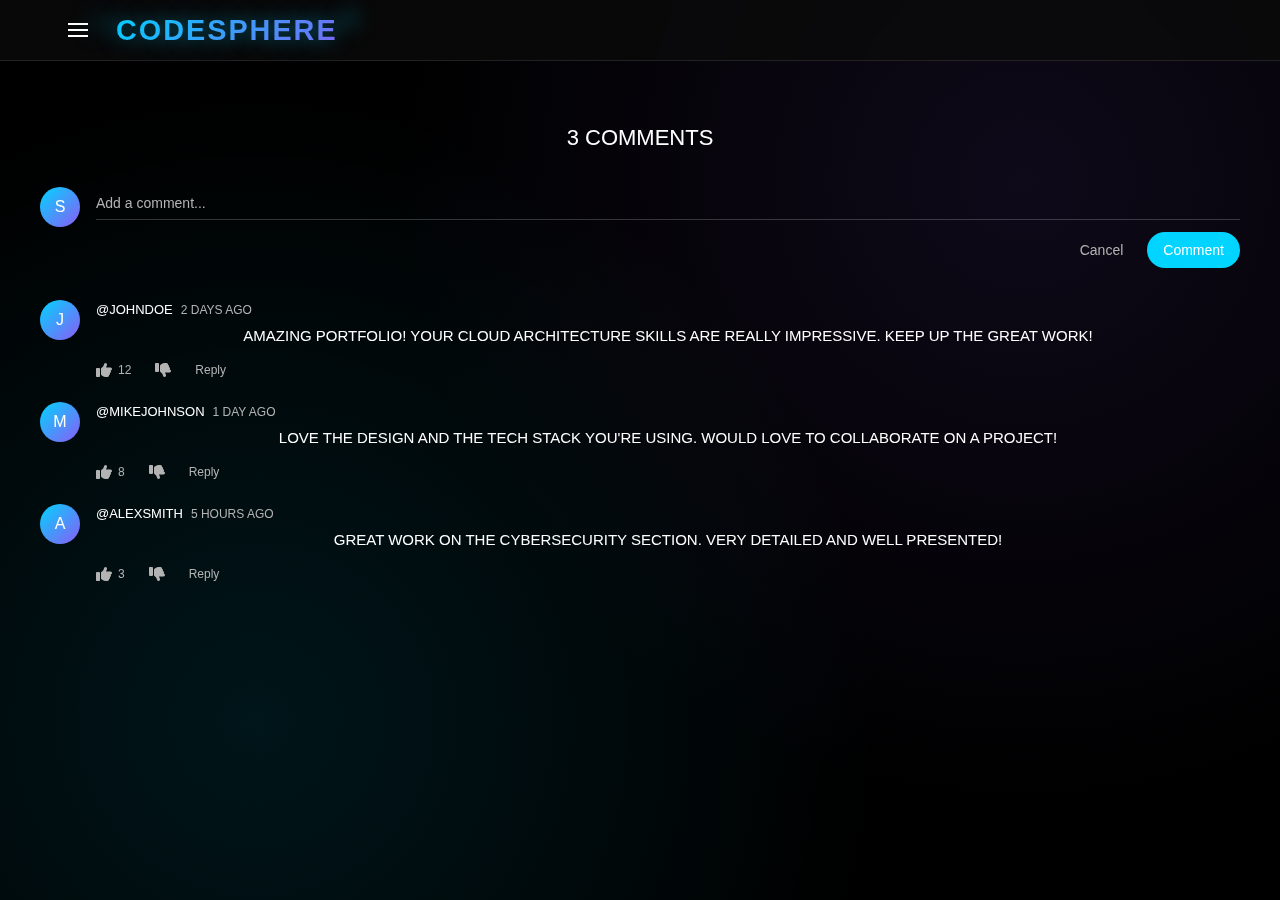
<file: comments.html>
<!DOCTYPE html>
<html lang="en">
<head>
    <meta charset="UTF-8">
    <meta name="viewport" content="width=device-width, initial-scale=1.0">
    <title>Comments - Soorya Portfolio</title>
    <link href="https://fonts.googleapis.com/css2?family=Poppins:wght@300;400;500;600;700&display=swap" rel="stylesheet">
    <link rel="stylesheet" href="https://cdnjs.cloudflare.com/ajax/libs/font-awesome/6.0.0/css/all.min.css">
    <link rel="stylesheet" href="style.css">
</head>
<body>
    <!-- Navigation -->
    <nav class="navbar">
        <div class="nav-container">
            <div class="nav-left">
                <button class="hamburger-menu" id="hamburgerMenu">
                    <span></span>
                    <span></span>
                    <span></span>
                </button>
                <div class="nav-logo">CodeSphere</div>
            </div>
            <div class="nav-menu" id="navMenu">
                <a href="index.html#home">Home</a>
                <a href="index.html#skills">Skills</a>
                <a href="index.html#portfolio">Portfolio</a>
                <a href="project.html">Projects</a>
                <a href="index.html#about">About</a>
                <a href="index.html#contact">Contact</a>
                <a href="comments.html" class="active">Comments</a>
            </div>
        </div>
    </nav>

    <!-- Comments Section -->
    <section class="youtube-comments">
        <div class="container">
            <div class="comments-header">
                <h3><span id="commentCount">3</span> Comments</h3>
            </div>

            <!-- Add Comment -->
            <div class="add-comment">
                <div class="user-avatar">S</div>
                <div class="comment-input-area">
                    <form id="commentForm">
                        <input type="text" id="commentInput" placeholder="Add a comment...">
                        <div class="comment-actions">
                            <button type="button" class="cancel-btn">Cancel</button>
                            <button type="submit" class="comment-btn">Comment</button>
                        </div>
                    </form>
                </div>
            </div>

            <!-- Comments List -->
            <div id="commentsList" class="comments-list">
                <div class="comment-item">
                    <div class="comment-avatar">J</div>
                    <div class="comment-content">
                        <div class="comment-header">
                            <span class="username">@johndoe</span>
                            <span class="timestamp">2 days ago</span>
                        </div>
                        <div class="comment-text">Amazing portfolio! Your cloud architecture skills are really impressive. Keep up the great work!</div>
                        <div class="comment-actions">
                            <button class="action-btn"><i class="fas fa-thumbs-up"></i> 12</button>
                            <button class="action-btn"><i class="fas fa-thumbs-down"></i></button>
                            <button class="action-btn">Reply</button>
                        </div>
                    </div>
                </div>

                <div class="comment-item">
                    <div class="comment-avatar">M</div>
                    <div class="comment-content">
                        <div class="comment-header">
                            <span class="username">@mikejohnson</span>
                            <span class="timestamp">1 day ago</span>
                        </div>
                        <div class="comment-text">Love the design and the tech stack you're using. Would love to collaborate on a project!</div>
                        <div class="comment-actions">
                            <button class="action-btn"><i class="fas fa-thumbs-up"></i> 8</button>
                            <button class="action-btn"><i class="fas fa-thumbs-down"></i></button>
                            <button class="action-btn">Reply</button>
                        </div>
                    </div>
                </div>

                <div class="comment-item">
                    <div class="comment-avatar">A</div>
                    <div class="comment-content">
                        <div class="comment-header">
                            <span class="username">@alexsmith</span>
                            <span class="timestamp">5 hours ago</span>
                        </div>
                        <div class="comment-text">Great work on the cybersecurity section. Very detailed and well presented!</div>
                        <div class="comment-actions">
                            <button class="action-btn"><i class="fas fa-thumbs-up"></i> 3</button>
                            <button class="action-btn"><i class="fas fa-thumbs-down"></i></button>
                            <button class="action-btn">Reply</button>
                        </div>
                    </div>
                </div>
            </div>
        </div>
    </section>

    <script>
        // Disable right-click
        document.addEventListener('contextmenu', function(e) {
            e.preventDefault();
        });
        
        let commentCount = 3;
        
        // Hamburger menu toggle
        document.getElementById('hamburgerMenu').addEventListener('click', function() {
            const navMenu = document.getElementById('navMenu');
            navMenu.classList.toggle('active');
            this.classList.toggle('active');
        });
        
        document.getElementById('commentForm').addEventListener('submit', function(e) {
            e.preventDefault();
            const input = document.getElementById('commentInput');
            const text = input.value.trim();
            
            if (text) {
                addComment(text);
                input.value = '';
                commentCount++;
                document.getElementById('commentCount').textContent = commentCount;
            }
        });

        function addComment(text) {
            const commentsList = document.getElementById('commentsList');
            const newComment = document.createElement('div');
            newComment.className = 'comment-item';
            
            const firstLetter = 'Y'; // You
            
            newComment.innerHTML = `
                <div class="comment-avatar">${firstLetter}</div>
                <div class="comment-content">
                    <div class="comment-header">
                        <span class="username">@you</span>
                        <span class="timestamp">now</span>
                    </div>
                    <div class="comment-text">${text}</div>
                    <div class="comment-actions">
                        <button class="action-btn"><i class="fas fa-thumbs-up"></i> 0</button>
                        <button class="action-btn"><i class="fas fa-thumbs-down"></i></button>
                        <button class="action-btn">Reply</button>
                    </div>
                </div>
            `;
            
            commentsList.insertBefore(newComment, commentsList.firstChild);
        }
    </script>
</body>
</html>
</file>
<file: style.css>
* {
    margin: 0;
    padding: 0;
    box-sizing: border-box;
}

:root {
    --primary-bg: #0a0a0a;
    --secondary-bg: #1a1a1a;
    --glass-bg: rgba(255, 255, 255, 0.05);
    --glass-border: rgba(255, 255, 255, 0.1);
    --neon-blue: #00d4ff;
    --neon-purple: #8b5cf6;
    --neon-cyan: #06ffa5;
    --text-primary: #ffffff;
    --text-secondary: #b3b3b3;
    --gradient: linear-gradient(135deg, var(--neon-blue), var(--neon-purple));
}

body {
    font-family: 'Poppins', sans-serif;
    background: var(--primary-bg);
    color: var(--text-primary);
    overflow-x: hidden;
    line-height: 1.6;
}

body::before {
    content: '';
    position: fixed;
    top: 0;
    left: 0;
    width: 100%;
    height: 100%;
    background: radial-gradient(circle at 20% 80%, rgba(0, 212, 255, 0.1) 0%, transparent 50%),
                radial-gradient(circle at 80% 20%, rgba(139, 92, 246, 0.1) 0%, transparent 50%);
    pointer-events: none;
    z-index: -1;
}

.container {
    max-width: 1200px;
    margin: 0 auto;
    padding: 0 20px;
}

/* Navigation */
.navbar {
    position: fixed;
    top: 0;
    width: 100%;
    background: rgba(10, 10, 10, 0.8);
    backdrop-filter: blur(20px);
    border-bottom: 1px solid var(--glass-border);
    z-index: 1000;
    transition: all 0.3s ease;
}

.nav-container {
    max-width: 1200px;
    margin: 0 auto;
    padding: 0 20px;
    display: flex;
    justify-content: space-between;
    align-items: center;
    height: 70px;
}

.nav-logo {
    font-size: 1.8rem;
    font-weight: 700;
    background: var(--gradient);
    -webkit-background-clip: text;
    -webkit-text-fill-color: transparent;
    background-clip: text;
}

.nav-menu {
    display: flex;
    list-style: none;
    gap: 2rem;
}

.nav-menu a {
    color: var(--text-secondary);
    text-decoration: none;
    font-weight: 500;
    transition: all 0.3s ease;
    position: relative;
}

.nav-menu a:hover {
    color: var(--neon-blue);
}

.nav-resume-btn {
    background: linear-gradient(135deg, var(--accent-color), #0099cc) !important;
    padding: 8px 16px !important;
    border-radius: 20px !important;
    color: white !important;
    font-weight: 500 !important;
    transition: all 0.3s ease !important;
}

.nav-resume-btn:hover {
    transform: translateY(-2px) !important;
    box-shadow: 0 5px 15px rgba(0, 212, 255, 0.3) !important;
}

.nav-menu a::after {
    content: '';
    position: absolute;
    bottom: -5px;
    left: 0;
    width: 0;
    height: 2px;
    background: var(--gradient);
    transition: width 0.3s ease;
}

.nav-menu a:hover::after {
    width: 100%;
}

/* Hero Section */
.hero {
    min-height: 100vh;
    display: flex;
    align-items: center;
    justify-content: center;
    position: relative;
    padding: 0 20px;
}

.hero-content {
    display: grid;
    grid-template-columns: 1fr 1fr;
    gap: 4rem;
    align-items: center;
    max-width: 1200px;
    width: 100%;
}

.hero-title {
    font-size: 3.5rem;
    font-weight: 700;
    margin-bottom: 1rem;
    line-height: 1.2;
}

.gradient-text {
    background: var(--gradient);
    -webkit-background-clip: text;
    -webkit-text-fill-color: transparent;
    background-clip: text;
}

.hero-subtitle {
    font-size: 1.3rem;
    color: var(--text-secondary);
    margin-bottom: 2rem;
}

.typing-container {
    font-size: 1.1rem;
    color: var(--neon-cyan);
    height: 2rem;
}

.cursor {
    animation: blink 1s infinite;
}

@keyframes blink {
    0%, 50% { opacity: 1; }
    51%, 100% { opacity: 0; }
}

.profile-container {
    position: relative;
    display: flex;
    justify-content: center;
    align-items: center;
}

.profile-ring {
    position: absolute;
    width: 320px;
    height: 320px;
    border: 2px solid transparent;
    border-radius: 50%;
    background: linear-gradient(45deg, var(--neon-blue), var(--neon-purple), var(--neon-cyan));
    background-clip: border-box;
    animation: rotate 10s linear infinite;
}

.profile-ring::before {
    content: '';
    position: absolute;
    inset: 2px;
    background: var(--primary-bg);
    border-radius: 50%;
}

.profile-img {
    width: 300px;
    height: 300px;
    border-radius: 50%;
    object-fit: cover;
    position: relative;
    z-index: 2;
}

@keyframes rotate {
    from { transform: rotate(0deg); }
    to { transform: rotate(360deg); }
}

.scroll-indicator {
    position: absolute;
    bottom: 30px;
    left: 50%;
    transform: translateX(-50%);
}

.scroll-arrow {
    width: 2px;
    height: 30px;
    background: var(--gradient);
    position: relative;
    animation: scroll 2s infinite;
}

.scroll-arrow::after {
    content: '';
    position: absolute;
    bottom: 0;
    left: -3px;
    width: 8px;
    height: 8px;
    border-right: 2px solid var(--neon-blue);
    border-bottom: 2px solid var(--neon-blue);
    transform: rotate(45deg);
}

@keyframes scroll {
    0%, 100% { opacity: 0.3; }
    50% { opacity: 1; }
}

/* Section Styles */
section {
    padding: 100px 0;
}

.section-title {
    font-size: 2.5rem;
    text-align: center;
    margin-bottom: 4rem;
    background: var(--gradient);
    -webkit-background-clip: text;
    -webkit-text-fill-color: transparent;
    background-clip: text;
}

/* About Section */
.about-content {
    display: grid;
    grid-template-columns: 1fr 1fr;
    gap: 4rem;
    align-items: center;
}

.about-text p {
    font-size: 1.1rem;
    color: var(--text-secondary);
    margin-bottom: 1.5rem;
}

.about-stats {
    display: flex;
    gap: 2rem;
    margin-top: 2rem;
}

.stat {
    text-align: center;
}

.stat-number {
    display: block;
    font-size: 2rem;
    font-weight: 700;
    color: var(--neon-blue);
}

.stat-label {
    font-size: 0.9rem;
    color: var(--text-secondary);
}

.tech-orbit {
    position: relative;
    width: 300px;
    height: 300px;
    margin: 0 auto;
}

.orbit-center {
    position: absolute;
    top: 50%;
    left: 50%;
    width: 60px;
    height: 60px;
    background: var(--gradient);
    border-radius: 50%;
    transform: translate(-50%, -50%);
    box-shadow: 0 0 30px rgba(0, 212, 255, 0.5);
}

.orbit-ring {
    position: absolute;
    top: 50%;
    left: 50%;
    border: 1px solid rgba(255, 255, 255, 0.1);
    border-radius: 50%;
    transform: translate(-50%, -50%);
}

.ring-1 { width: 120px; height: 120px; }
.ring-2 { width: 180px; height: 180px; }
.ring-3 { width: 240px; height: 240px; }

.orbit-item {
    position: absolute;
    width: 40px;
    height: 40px;
    background: var(--glass-bg);
    backdrop-filter: blur(10px);
    border: 1px solid var(--glass-border);
    border-radius: 50%;
    display: flex;
    align-items: center;
    justify-content: center;
    font-size: 1.2rem;
    color: var(--neon-blue);
}

.item-1 { top: 10px; left: 50%; transform: translateX(-50%); animation: orbit1 20s linear infinite; }
.item-2 { top: 50%; right: 10px; transform: translateY(-50%); animation: orbit2 15s linear infinite; }
.item-3 { bottom: 10px; left: 50%; transform: translateX(-50%); animation: orbit3 25s linear infinite; }
.item-4 { top: 50%; left: 10px; transform: translateY(-50%); animation: orbit4 18s linear infinite; }

@keyframes orbit1 { from { transform: translateX(-50%) rotate(0deg) translateX(90px) rotate(0deg); } to { transform: translateX(-50%) rotate(360deg) translateX(90px) rotate(-360deg); } }
@keyframes orbit2 { from { transform: translateY(-50%) rotate(0deg) translateX(90px) rotate(0deg); } to { transform: translateY(-50%) rotate(360deg) translateX(90px) rotate(-360deg); } }
@keyframes orbit3 { from { transform: translateX(-50%) rotate(0deg) translateX(90px) rotate(0deg); } to { transform: translateX(-50%) rotate(360deg) translateX(90px) rotate(-360deg); } }
@keyframes orbit4 { from { transform: translateY(-50%) rotate(0deg) translateX(90px) rotate(0deg); } to { transform: translateY(-50%) rotate(360deg) translateX(90px) rotate(-360deg); } }

/* Skills Section */
.skills {
    background: var(--secondary-bg);
}

.skills-grid {
    display: grid;
    grid-template-columns: repeat(auto-fit, minmax(250px, 1fr));
    gap: 2rem;
}

.skill-card {
    background: var(--glass-bg);
    backdrop-filter: blur(20px);
    border: 1px solid var(--glass-border);
    border-radius: 20px;
    padding: 2rem;
    text-align: center;
    transition: all 0.3s ease;
}

.skill-card:hover {
    transform: translateY(-10px);
    box-shadow: 0 20px 40px rgba(0, 212, 255, 0.2);
}

.skill-icon {
    font-size: 3rem;
    color: var(--neon-blue);
    margin-bottom: 1rem;
}

.skill-card h3 {
    margin-bottom: 1.5rem;
    font-size: 1.2rem;
}

.progress-ring {
    position: relative;
    width: 100px;
    height: 100px;
    margin: 0 auto;
}

.progress-svg {
    width: 100px;
    height: 100px;
    transform: rotate(-90deg);
}

.progress-circle-bg {
    fill: none;
    stroke: rgba(255, 255, 255, 0.1);
    stroke-width: 8;
}

.progress-circle {
    fill: none;
    stroke: url(#gradient);
    stroke-width: 8;
    stroke-linecap: round;
    stroke-dasharray: 283;
    stroke-dashoffset: 283;
    transition: stroke-dashoffset 2s ease;
}

.progress-text {
    position: absolute;
    top: 50%;
    left: 50%;
    transform: translate(-50%, -50%);
    font-size: 1.2rem;
    font-weight: 600;
    color: var(--neon-blue);
}

/* Portfolio Section */
.portfolio-header {
    display: flex;
    justify-content: flex-end;
    margin-bottom: 2rem;
}

.portfolio-grid {
    display: grid;
    grid-template-columns: repeat(auto-fit, minmax(350px, 1fr));
    gap: 2rem;
}

.coming-soon {
    text-align: center;
    padding: 4rem 2rem;
    background: rgba(255, 255, 255, 0.05);
    border-radius: 15px;
    border: 1px solid rgba(0, 212, 255, 0.2);
    backdrop-filter: blur(10px);
    grid-column: 1 / -1;
}

.coming-soon i {
    font-size: 3rem;
    color: var(--accent-color);
    margin-bottom: 1rem;
}

.coming-soon h3 {
    font-size: 2rem;
    margin-bottom: 1rem;
    color: var(--text-primary);
}

.coming-soon p {
    color: var(--text-secondary);
    font-size: 1.1rem;
}

.project-card {
    background: var(--glass-bg);
    backdrop-filter: blur(20px);
    border: 1px solid var(--glass-border);
    border-radius: 20px;
    overflow: hidden;
    transition: all 0.3s ease;
}

.project-card:hover {
    transform: translateY(-10px) rotateX(5deg);
    box-shadow: 0 25px 50px rgba(0, 212, 255, 0.2);
}

.project-image {
    position: relative;
    overflow: hidden;
}

.project-image img {
    width: 100%;
    height: 200px;
    object-fit: cover;
    transition: transform 0.3s ease;
}

.project-card:hover .project-image img {
    transform: scale(1.1);
}

.project-overlay {
    position: absolute;
    top: 0;
    left: 0;
    width: 100%;
    height: 100%;
    background: rgba(0, 0, 0, 0.8);
    display: flex;
    align-items: center;
    justify-content: center;
    opacity: 0;
    transition: opacity 0.3s ease;
}

.project-card:hover .project-overlay {
    opacity: 1;
}

.view-project-btn {
    background: var(--gradient);
    border: none;
    padding: 12px 24px;
    border-radius: 25px;
    color: white;
    font-weight: 600;
    cursor: pointer;
    transition: all 0.3s ease;
}

.view-project-btn:hover {
    transform: scale(1.05);
    box-shadow: 0 10px 20px rgba(0, 212, 255, 0.3);
}

.project-info {
    padding: 1.5rem;
}

.project-info h3 {
    margin-bottom: 0.5rem;
    color: var(--text-primary);
}

.project-info p {
    color: var(--text-secondary);
    margin-bottom: 1rem;
    font-size: 0.9rem;
}

.project-tags {
    display: flex;
    gap: 0.5rem;
    flex-wrap: wrap;
}

.tag {
    background: rgba(0, 212, 255, 0.2);
    color: var(--neon-blue);
    padding: 4px 12px;
    border-radius: 15px;
    font-size: 0.8rem;
    border: 1px solid rgba(0, 212, 255, 0.3);
}

/* Contact Section */
.contact {
    background: var(--secondary-bg);
}

.contact-content {
    display: grid;
    grid-template-columns: 1fr 1fr;
    gap: 4rem;
}

.contact-info h3 {
    font-size: 1.8rem;
    margin-bottom: 1rem;
    color: var(--text-primary);
}

.contact-info p {
    color: var(--text-secondary);
    margin-bottom: 2rem;
}

.contact-details {
    margin-bottom: 2rem;
}

.contact-item {
    display: flex;
    align-items: center;
    gap: 1rem;
    margin-bottom: 1rem;
    color: var(--text-secondary);
}

.contact-item i {
    color: var(--neon-blue);
    width: 20px;
}

.resume-btn {
    display: inline-flex;
    align-items: center;
    gap: 0.5rem;
    background: var(--gradient);
    color: white;
    padding: 12px 24px;
    border-radius: 25px;
    text-decoration: none;
    font-weight: 600;
    transition: all 0.3s ease;
}

.resume-btn:hover {
    transform: translateY(-2px);
    box-shadow: 0 10px 20px rgba(0, 212, 255, 0.3);
}

.contact-form {
    background: var(--glass-bg);
    backdrop-filter: blur(20px);
    border: 1px solid var(--glass-border);
    border-radius: 20px;
    padding: 2rem;
}

.form-group {
    position: relative;
    margin-bottom: 2rem;
}

.form-group input,
.form-group textarea {
    width: 100%;
    background: transparent;
    border: 2px solid var(--glass-border);
    border-radius: 10px;
    padding: 15px;
    color: var(--text-primary);
    font-size: 1rem;
    transition: all 0.3s ease;
}

.form-group input:focus,
.form-group textarea:focus {
    outline: none;
    border-color: var(--neon-blue);
    box-shadow: 0 0 20px rgba(0, 212, 255, 0.2);
}

.form-group label {
    position: absolute;
    top: 15px;
    left: 15px;
    color: var(--text-secondary);
    transition: all 0.3s ease;
    pointer-events: none;
}

.form-group input:focus + label,
.form-group input:valid + label,
.form-group textarea:focus + label,
.form-group textarea:valid + label {
    top: -10px;
    left: 10px;
    font-size: 0.8rem;
    color: var(--neon-blue);
    background: var(--primary-bg);
    padding: 0 5px;
}

.form-group textarea {
    height: 120px;
    resize: vertical;
}

.submit-btn {
    width: 100%;
    background: var(--gradient);
    border: none;
    padding: 15px;
    border-radius: 10px;
    color: white;
    font-size: 1rem;
    font-weight: 600;
    cursor: pointer;
    transition: all 0.3s ease;
}

.submit-btn:hover {
    transform: translateY(-2px);
    box-shadow: 0 10px 20px rgba(0, 212, 255, 0.3);
}

/* Social Media */
.social-media {
    position: fixed;
    right: 30px;
    top: 50%;
    transform: translateY(-50%);
    display: flex;
    flex-direction: column;
    gap: 1rem;
    z-index: 1000;
}

.social-icon {
    width: 50px;
    height: 50px;
    background: var(--glass-bg);
    backdrop-filter: blur(20px);
    border: 1px solid var(--glass-border);
    border-radius: 50%;
    display: flex;
    align-items: center;
    justify-content: center;
    color: var(--text-secondary);
    text-decoration: none;
    transition: all 0.3s ease;
}

.social-icon:hover {
    color: var(--neon-blue);
    box-shadow: 0 0 20px rgba(0, 212, 255, 0.5);
    transform: scale(1.1);
}

/* Responsive Design */
@media (max-width: 768px) {
    .hero-content,
    .about-content,
    .contact-content {
        grid-template-columns: 1fr;
        gap: 2rem;
        text-align: center;
    }
    
    .hero-title {
        font-size: 2.5rem;
    }
    
    .nav-menu {
        display: none;
    }
    
    .social-media {
        position: static;
        flex-direction: row;
        justify-content: center;
        margin: 2rem 0;
        transform: none;
    }
    
    .skills-grid,
    .portfolio-grid {
        grid-template-columns: 1fr;
    }
    
    .about-stats {
        justify-content: center;
    }
}


@import: url(https://fonts.googleapis.com/css?family=Roboto+Condensed);
body {
  font-family: 'Roboto Condensed', sans-serif;
  height: 100%;
  background-color: black;
  color: #fff;
  text-transform: uppercase;
}
.container {
  text-align: center;
}
h1 {
  margin-left: 30px;
  margin-bottom: 50px;
}
.button {
  width: 170px;
  padding-top: 30px;
  padding-bottom: 30px;
  text-align: center;
  color: #000;
  text-transform: uppercase;
  font-weight: 600;
  margin-left: 30px;
  margin-bottom: 30px;
  cursor: pointer;
  display: inline-block;
}

.button-1 {
  background-color: transparent;
  border: 3px solid #00d7c3;
  border-radius: 50px;
  -webkit-transition: all .15s ease-in-out;
  transition: all .15s ease-in-out;
  color: #00d7c3;
}
.button-1:hover {
  box-shadow: 0 0 10px 0 #00d7c3 inset, 0 0 20px 2px #00d7c3;
  border: 3px solid #00d7c3;
}

/* YouTube-style Comments */
.youtube-comments {
    padding: 120px 0 80px;
    min-height: 100vh;
}

.comments-header {
    margin-bottom: 32px;
}

.comments-header h3 {
    color: var(--text-primary);
    font-size: 20px;
    font-weight: 400;
}

.add-comment {
    display: flex;
    gap: 16px;
    margin-bottom: 32px;
}

.user-avatar, .comment-avatar {
    width: 40px;
    height: 40px;
    border-radius: 50%;
    background: var(--gradient);
    display: flex;
    align-items: center;
    justify-content: center;
    color: white;
    font-weight: 500;
    font-size: 16px;
    flex-shrink: 0;
}

.comment-input-area {
    flex: 1;
}

#commentInput {
    width: 100%;
    background: transparent;
    border: none;
    border-bottom: 1px solid rgba(255, 255, 255, 0.2);
    color: var(--text-primary);
    font-size: 14px;
    padding: 8px 0;
    font-family: inherit;
    outline: none;
}

#commentInput:focus {
    border-bottom-color: var(--neon-blue);
}

#commentInput::placeholder {
    color: var(--text-secondary);
}

.comment-actions {
    display: flex;
    gap: 8px;
    margin-top: 12px;
    justify-content: flex-end;
}

.cancel-btn, .comment-btn {
    padding: 10px 16px;
    border: none;
    border-radius: 18px;
    font-size: 14px;
    font-weight: 500;
    cursor: pointer;
    background: transparent;
    color: var(--text-secondary);
}

.comment-btn {
    background: var(--neon-blue);
    color: white;
}

.comment-btn:hover {
    background: #0099cc;
}

.comments-list {
    display: flex;
    flex-direction: column;
    gap: 16px;
}

.comment-item {
    display: flex;
    gap: 16px;
}

.comment-content {
    flex: 1;
}

.comment-header {
    display: flex;
    align-items: center;
    gap: 8px;
    margin-bottom: 4px;
}

.username {
    color: var(--text-primary);
    font-size: 13px;
    font-weight: 500;
}

.timestamp {
    color: var(--text-secondary);
    font-size: 12px;
}

.comment-text {
    color: var(--text-primary);
    font-size: 14px;
    line-height: 1.4;
    margin-bottom: 8px;
}

.comment-item .comment-actions {
    justify-content: flex-start;
    margin-top: 8px;
}

.action-btn {
    background: transparent;
    border: none;
    color: var(--text-secondary);
    font-size: 12px;
    padding: 8px 16px 8px 0;
    cursor: pointer;
    display: flex;
    align-items: center;
    gap: 6px;
}

.action-btn:hover {
    color: var(--text-primary);
}

.action-btn i {
    font-size: 16px;
}
/* YouTube-style Hamburger Navigation */
.nav-container {
    display: flex;
    justify-content: flex-start;
    align-items: center;
    padding: 0 20px;
    height: 60px;
}

.nav-left {
    display: flex;
    align-items: center;
    gap: 20px;
}

.hamburger-menu {
    background: none;
    border: none;
    cursor: pointer;
    display: flex;
    flex-direction: column;
    gap: 4px;
    padding: 8px;
}

.hamburger-menu span {
    width: 20px;
    height: 2px;
    background: var(--text-primary);
    transition: all 0.3s ease;
}

.hamburger-menu.active span:nth-child(1) {
    transform: rotate(45deg) translate(5px, 5px);
}

.hamburger-menu.active span:nth-child(2) {
    opacity: 0;
}

.hamburger-menu.active span:nth-child(3) {
    transform: rotate(-45deg) translate(7px, -6px);
}

.nav-menu {
    position: fixed;
    top: 60px;
    left: -300px;
    width: 250px;
    height: calc(100vh - 60px);
    background: var(--secondary-bg);
    display: flex;
    flex-direction: column;
    padding: 20px 0;
    transition: left 0.3s ease;
    z-index: 1000;
    border-right: 1px solid var(--glass-border);
}

.nav-menu.active {
    left: 0;
}

.nav-menu a {
    color: var(--text-primary);
    text-decoration: none;
    padding: 12px 24px;
    transition: background 0.3s ease;
    border-left: 3px solid transparent;
}

.nav-menu a:hover {
    background: rgba(255, 255, 255, 0.1);
}

.nav-menu a.active {
    background: rgba(0, 212, 255, 0.1);
    border-left-color: var(--neon-blue);
    color: var(--neon-blue);
}

@media (max-width: 768px) {
    .nav-menu {
        width: 100%;
        left: -100%;
    }
}
.nav-logo {
    background: var(--gradient);
    -webkit-background-clip: text;
    -webkit-text-fill-color: transparent;
    background-clip: text;
    font-weight: 700;
    font-size: 1.6rem;
    position: relative;
    cursor: pointer;
    animation: logoFloat 3s ease-in-out infinite;
    text-shadow: 0 0 20px rgba(0, 212, 255, 0.5);
    letter-spacing: 2px;
}

.nav-logo::before {
    content: '{ }';
    position: absolute;
    left: -25px;
    top: 0;
    color: var(--neon-cyan);
    animation: bracketPulse 2s ease-in-out infinite alternate;
    font-size: 1.2rem;
}

.nav-logo::after {
    content: '⚡';
    position: absolute;
    right: -25px;
    top: -2px;
    animation: sparkle 1.5s ease-in-out infinite;
    font-size: 1.2rem;
}

.nav-logo:hover {
    animation: logoHover 0.5s ease-in-out infinite;
    transform: scale(1.1);
}

@keyframes logoHover {
    0%, 100% {
        transform: scale(1.05);
    }
    50% {
        transform: scale(1.1);
    }
}

@keyframes logoFloat {
    0%, 100% {
        transform: translateY(0px) rotate(0deg);
        filter: drop-shadow(0 0 10px rgba(0, 212, 255, 0.3));
    }
    50% {
        transform: translateY(-3px) rotate(1deg);
        filter: drop-shadow(0 0 15px rgba(139, 92, 246, 0.5));
    }
}

@keyframes bracketPulse {
    0% {
        opacity: 0.5;
        transform: scale(0.8);
    }
    100% {
        opacity: 1;
        transform: scale(1.2);
    }
}

@keyframes sparkle {
    0%, 100% {
        opacity: 0.3;
        transform: rotate(0deg) scale(0.8);
    }
    50% {
        opacity: 1;
        transform: rotate(180deg) scale(1.2);
    }
}


/* Mobile Responsive Optimizations */
@media (max-width: 768px) {
    /* Navigation */
    .nav-container {
        padding: 0 15px;
        height: 50px;
    }
    
    .nav-logo {
        font-size: 1.2rem;
        letter-spacing: 1px;
    }
    
    .nav-logo::before {
        left: -20px;
        font-size: 1rem;
    }
    
    .nav-logo::after {
        right: -20px;
        font-size: 1rem;
    }
    
    .nav-menu {
        top: 50px;
        width: 100%;
        left: -100%;
    }
    
    /* Comments Section */
    .youtube-comments {
        padding: 70px 0 40px;
    }
    
    .container {
        padding: 0 15px;
    }
    
    .comments-header h3 {
        font-size: 18px;
    }
    
    .add-comment {
        gap: 12px;
        margin-bottom: 24px;
    }
    
    .user-avatar, .comment-avatar {
        width: 32px;
        height: 32px;
        font-size: 14px;
    }
    
    #commentInput {
        font-size: 16px;
        padding: 12px 0;
    }
    
    .comment-actions {
        flex-wrap: wrap;
        gap: 6px;
    }
    
    .cancel-btn, .comment-btn {
        padding: 8px 12px;
        font-size: 13px;
    }
    
    .comment-item {
        gap: 12px;
    }
    
    .comment-text {
        font-size: 14px;
        line-height: 1.5;
    }
    
    .username {
        font-size: 12px;
    }
    
    .timestamp {
        font-size: 11px;
    }
    
    .action-btn {
        padding: 6px 12px 6px 0;
        font-size: 11px;
    }
    
    .action-btn i {
        font-size: 14px;
    }
}

/* Desktop Optimizations */
@media (min-width: 1200px) {
    .container {
        max-width: 1400px;
        padding: 0 40px;
    }
    
    .nav-logo {
        font-size: 1.8rem;
    }
    
    .comments-header h3 {
        font-size: 22px;
    }
    
    .comment-text {
        font-size: 15px;
    }
}

/* Tablet Optimizations */
@media (min-width: 769px) and (max-width: 1199px) {
    .nav-menu {
        width: 300px;
    }
    
    .container {
        padding: 0 30px;
    }
}
/* Simple & Creative Profile Photo Animation */
.profile-container {
    animation: gentleFloat 4s ease-in-out infinite;
}

.profile-ring {
    animation: smoothRotate 6s linear infinite;
}

.profile-img {
    border-radius: 50%;
    animation: subtleWave 3s ease-in-out infinite;
    box-shadow: 0 0 20px rgba(0, 212, 255, 0.3);
}

@keyframes gentleFloat {
    0%, 100% {
        transform: translateY(0px);
    }
    50% {
        transform: translateY(-6px);
    }
}

@keyframes smoothRotate {
    0% {
        transform: rotate(0deg);
    }
    100% {
        transform: rotate(360deg);
    }
}

@keyframes subtleWave {
    0%, 100% {
        border-radius: 50%;
        box-shadow: 0 0 20px rgba(0, 212, 255, 0.3);
    }
    50% {
        border-radius: 47% 53% 52% 48%;
        box-shadow: 0 0 25px rgba(139, 92, 246, 0.4);
    }
}
</file>
